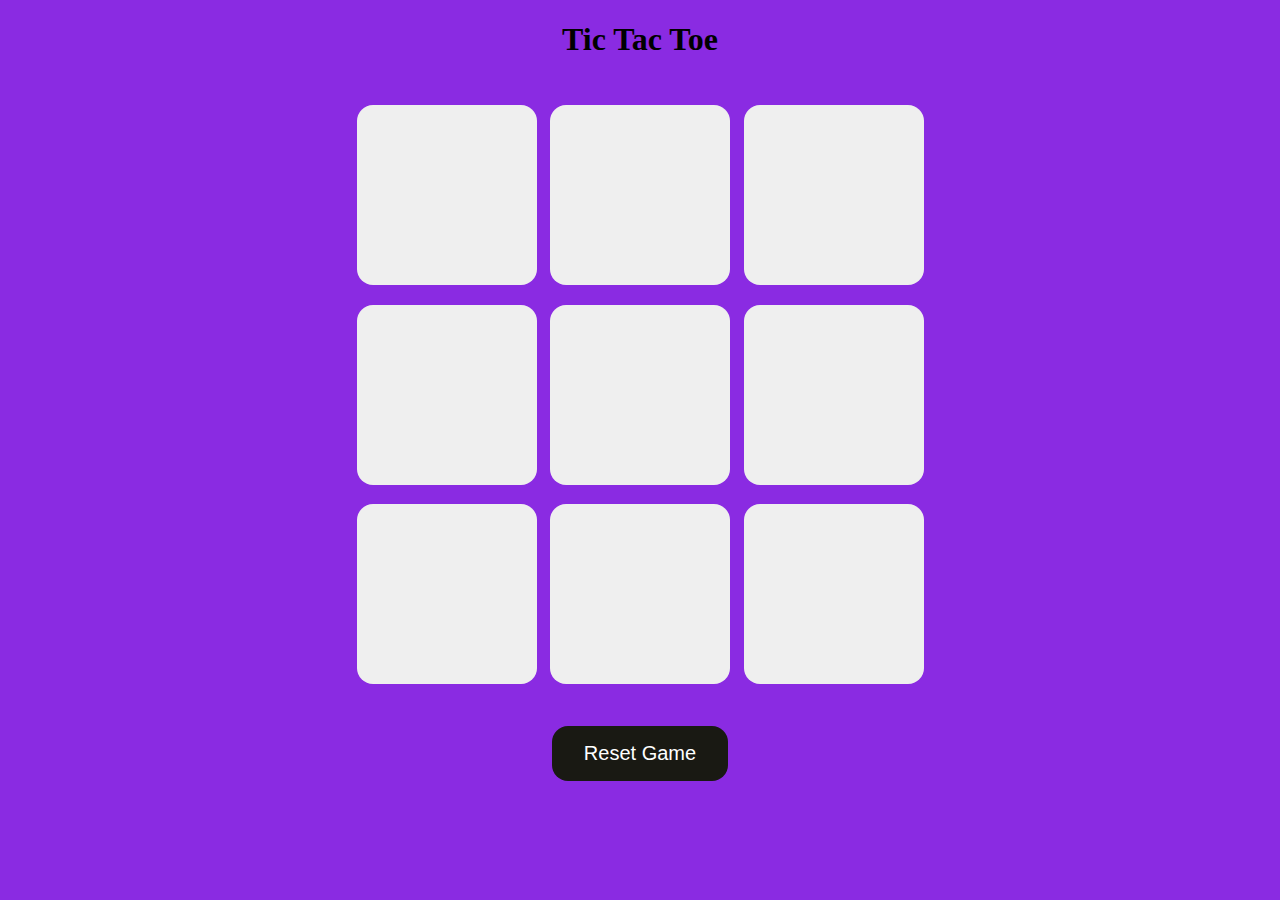
<file: index.html>
<!DOCTYPE html>
<html lang="en">
<head>
    <meta charset="UTF-8">
    <meta name="viewport" content="width=device-width, initial-scale=1.0">
    <title>Tic tac toe</title>
   <link rel="stylesheet" href="style.css"/>
</head>
<body>
    <div class="msg-container hide">
   <p class="msg">Winner !</p>
  <button id="newbtn" type="button">New Game</button>

</div>
    <main> 
        <h1 id="box1">Tic Tac Toe</h1>
        <div class="container">
    <div class="game">
        
        <button class="box"></button>
        <button class="box"></button>
        <button class="box"></button>
        <button class="box"></button>
        <button class="box"></button>
        <button class="box"></button>
        <button class="box"></button>
        <button class="box"></button>
        <button class="box"></button>
    </div>
</div>
   <button id="rsetbtn" type="button">Reset Game</button>

        </main>
        <script src="app.js"></script>
    
</body>
</html>
</file>
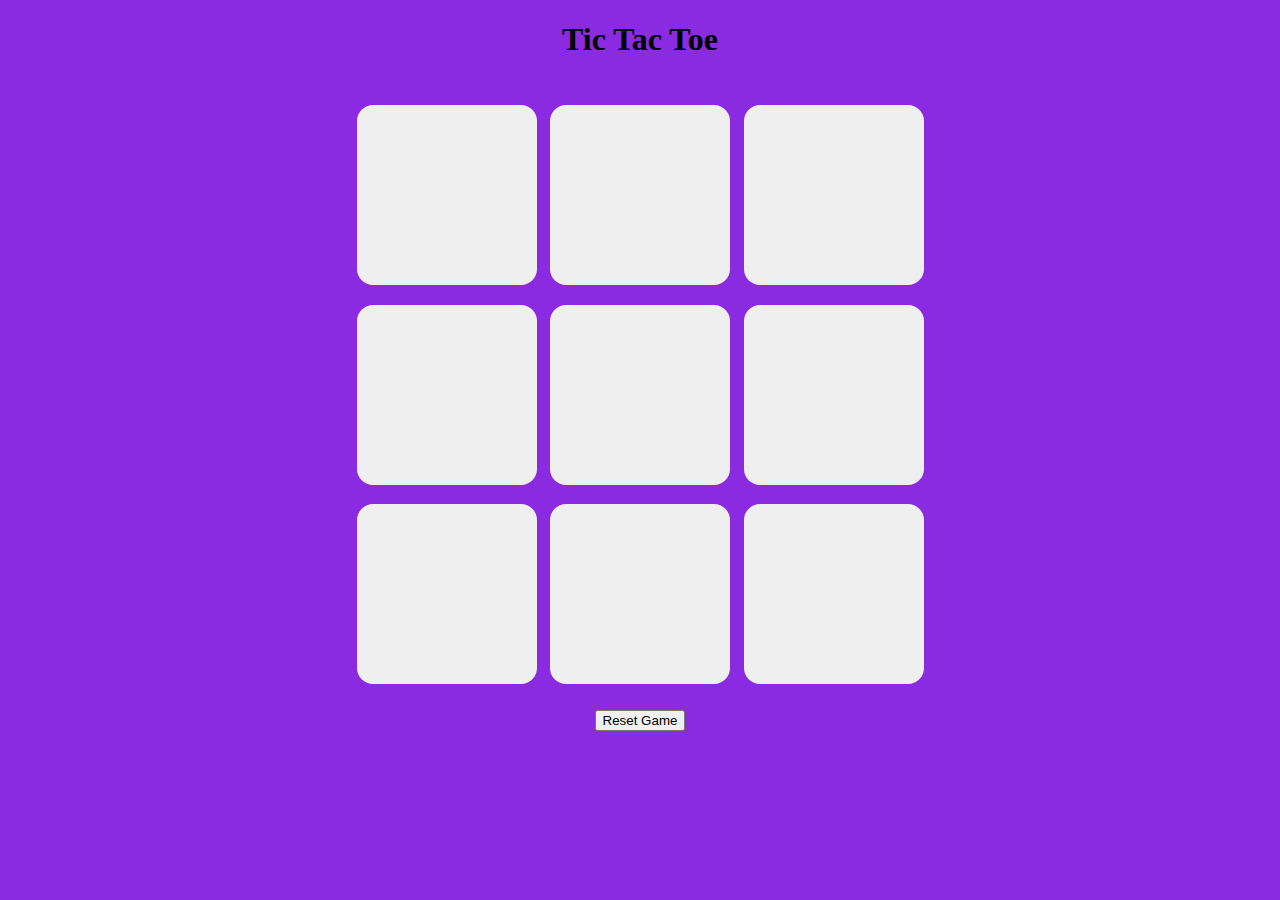
<file: TicTac.html>
<!DOCTYPE html>
<html lang="en">
<head>
    <meta charset="UTF-8">
    <meta name="viewport" content="width=device-width, initial-scale=1.0">
    <title>Tic tac toe</title>
   <link rel="stylesheet" href="style.css"/>
</head>
<body>
    <div class="msg-container hide">
   <p class="msg">Winner !</p>
    <button class="newbtn">New Game</button>
</div>
    <main> 
        <h1 id="box1">Tic Tac Toe</h1>
        <div class="container">
    <div class="game">
        
        <button class="box"></button>
        <button class="box"></button>
        <button class="box"></button>
        <button class="box"></button>
        <button class="box"></button>
        <button class="box"></button>
        <button class="box"></button>
        <button class="box"></button>
        <button class="box"></button>
    </div>
</div>
    <button class="rsetbtn">Reset Game</button></button>
        </main>
        <script src="app.js"></script>
    
</body>
</html>
</file>
<file: style.css>
body{
    background-color: blueviolet;
    text-align: center;
}
.container{
    height: 70vh;
    display: flex;
    justify-content: center;
    align-items: center;
}
.game{
    height: 65vmin;
    width: 65vmin;
    display: flex;
    flex-wrap: wrap;
    justify-content: center;
    align-items: center;
    gap: 1.5vmin;
}
.box{
height: 20vmin;
width: 20vmin;
border-radius:1rem;
border: none;
box-shadow:0.01 rem rgba(0,0,0,0.3); 
font-size:8vmin;
color: red;

}
#rsetbtn,
#newbtn {
    padding: 1rem 2rem;
    font-size: 1.25rem;
    background-color: #191913;
    color: white;
    border-radius: 1rem;
    border: none;
    margin-top: 1rem;
    cursor: pointer;
    transition: background-color 0.3s ease;
}

#rsetbtn:hover,
#newbtn:hover {
    background-color: #333;
}

.msg{
    color: #ffffc7;
    font-size: 5vmin;
}
.msg-container{
    height: 40vmin;
}
.hide{
    display: none;
}
</file>
